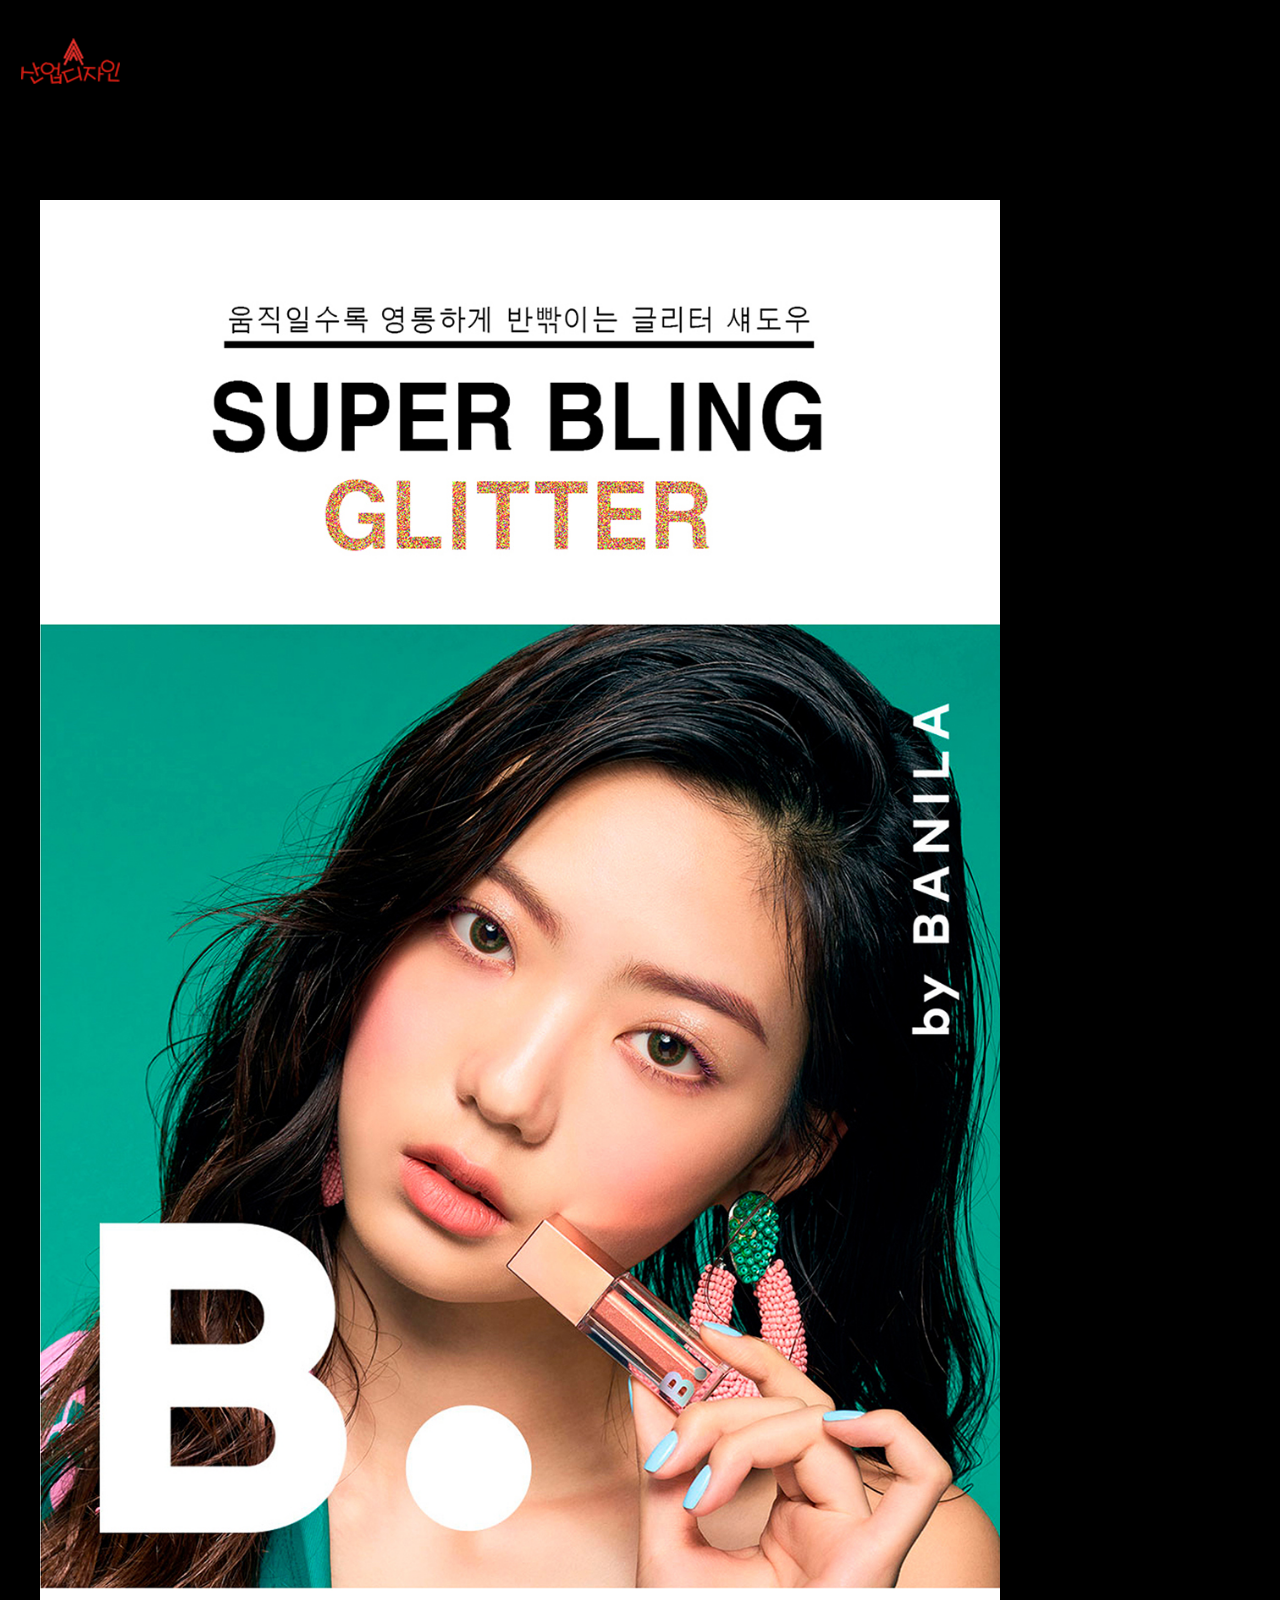
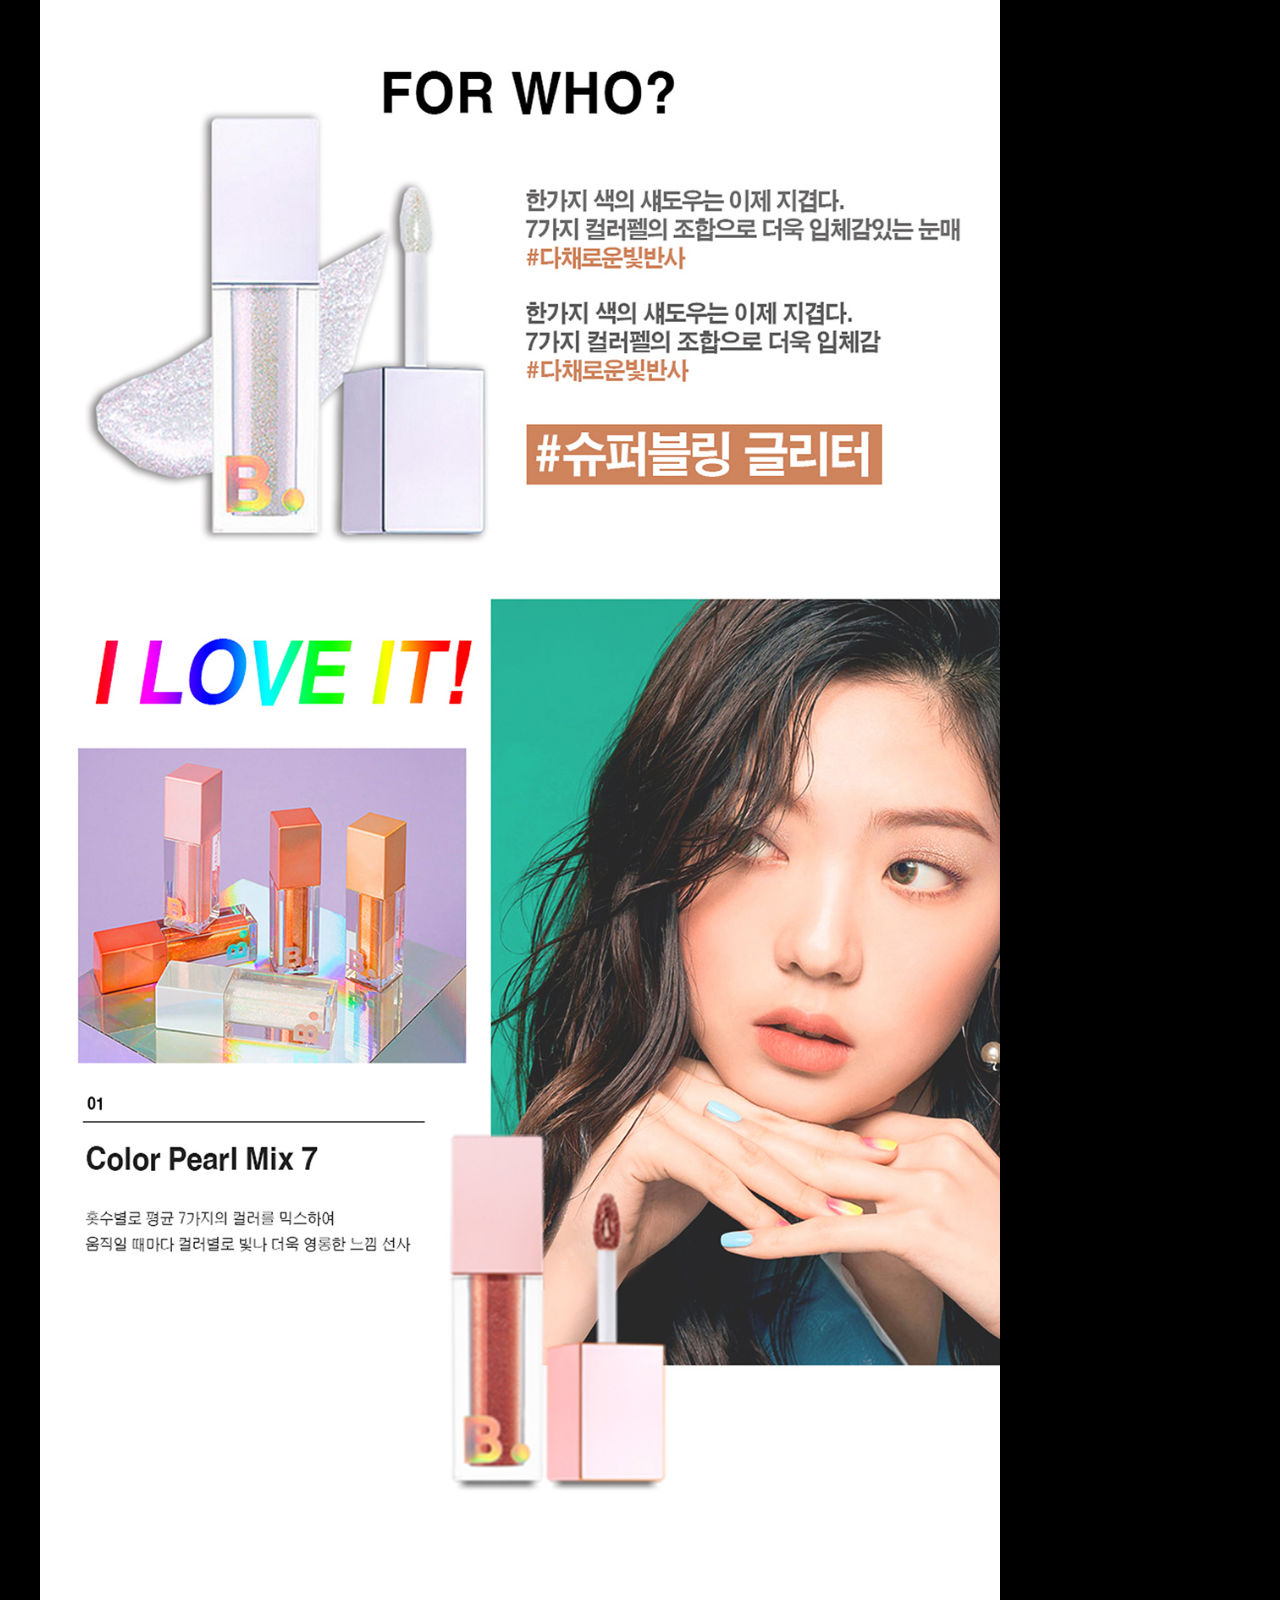
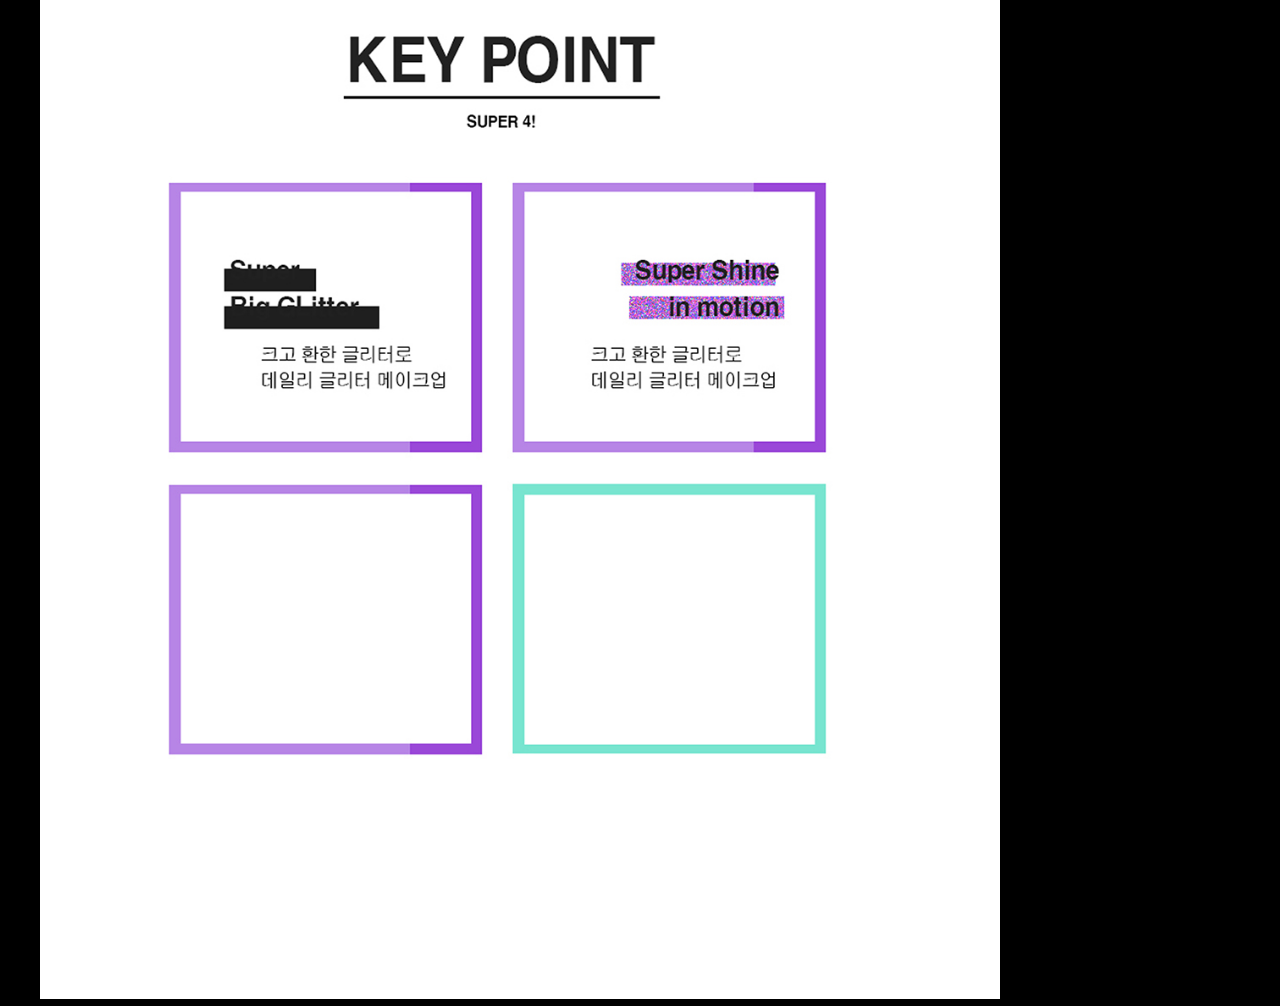
<file: decos.html>
<!DOCTYPE html>
<html lang="en">

<head>
    <meta charset="UTF-8">
    <meta http-equiv="X-UA-Compatible" content="IE=edge">
    <meta name="viewport" content="width=device-width, initial-scale=1.0">
    <title>Document</title>
    <style>
        @charset "utf-8";

        * {
            margin: 0;
            padding: 0;
        }

        a {
            text-decoration: none;
            color: inherit;
        }

        ul {
            list-style: none;
        }

        body {
            font-family: 'NanumBarunGothic', '맑은 고딕', HelveticaNeue, DroidSans, Sans-serif, Helvetica;
            font-size: 14px;
            line-height: 24px;
            background-color: #000;
        }


        /*1. 주된 메뉴를 먼저 만들어 '자식요소선택자'를 활용해 스타일을 꾸며준다!*/
        #header {
            background-color: rgb(0, 0, 0);
            position: fixed;
            top: 0;
            left: 0;
            z-index: 100;
            align-items: center;
            width: 100%; padding: 20px;
        }

        .header_inner {
            width: 1320px;
            margin: 0 auto;
            display: flex;
            justify-content: space-between;
            align-items: center;
        }


      


        .de {
            width: 1200px;
            margin: auto; padding-top: 200px;
        }

        .de img {
            width: 80%;
        }
    </style>
</head>

<body>

    <div id="header">
        <div class="header_inner">
            <h1 class="logo">
                <a href="./index.html"><img src="./images/plogo1.png"></a>
            </h1>
        </div><!--header_inner-->
    </div><!--header-->
    <div class="de">
    <img src="./images/decospafe.jpg"></div>
</body>
</html>
</file>
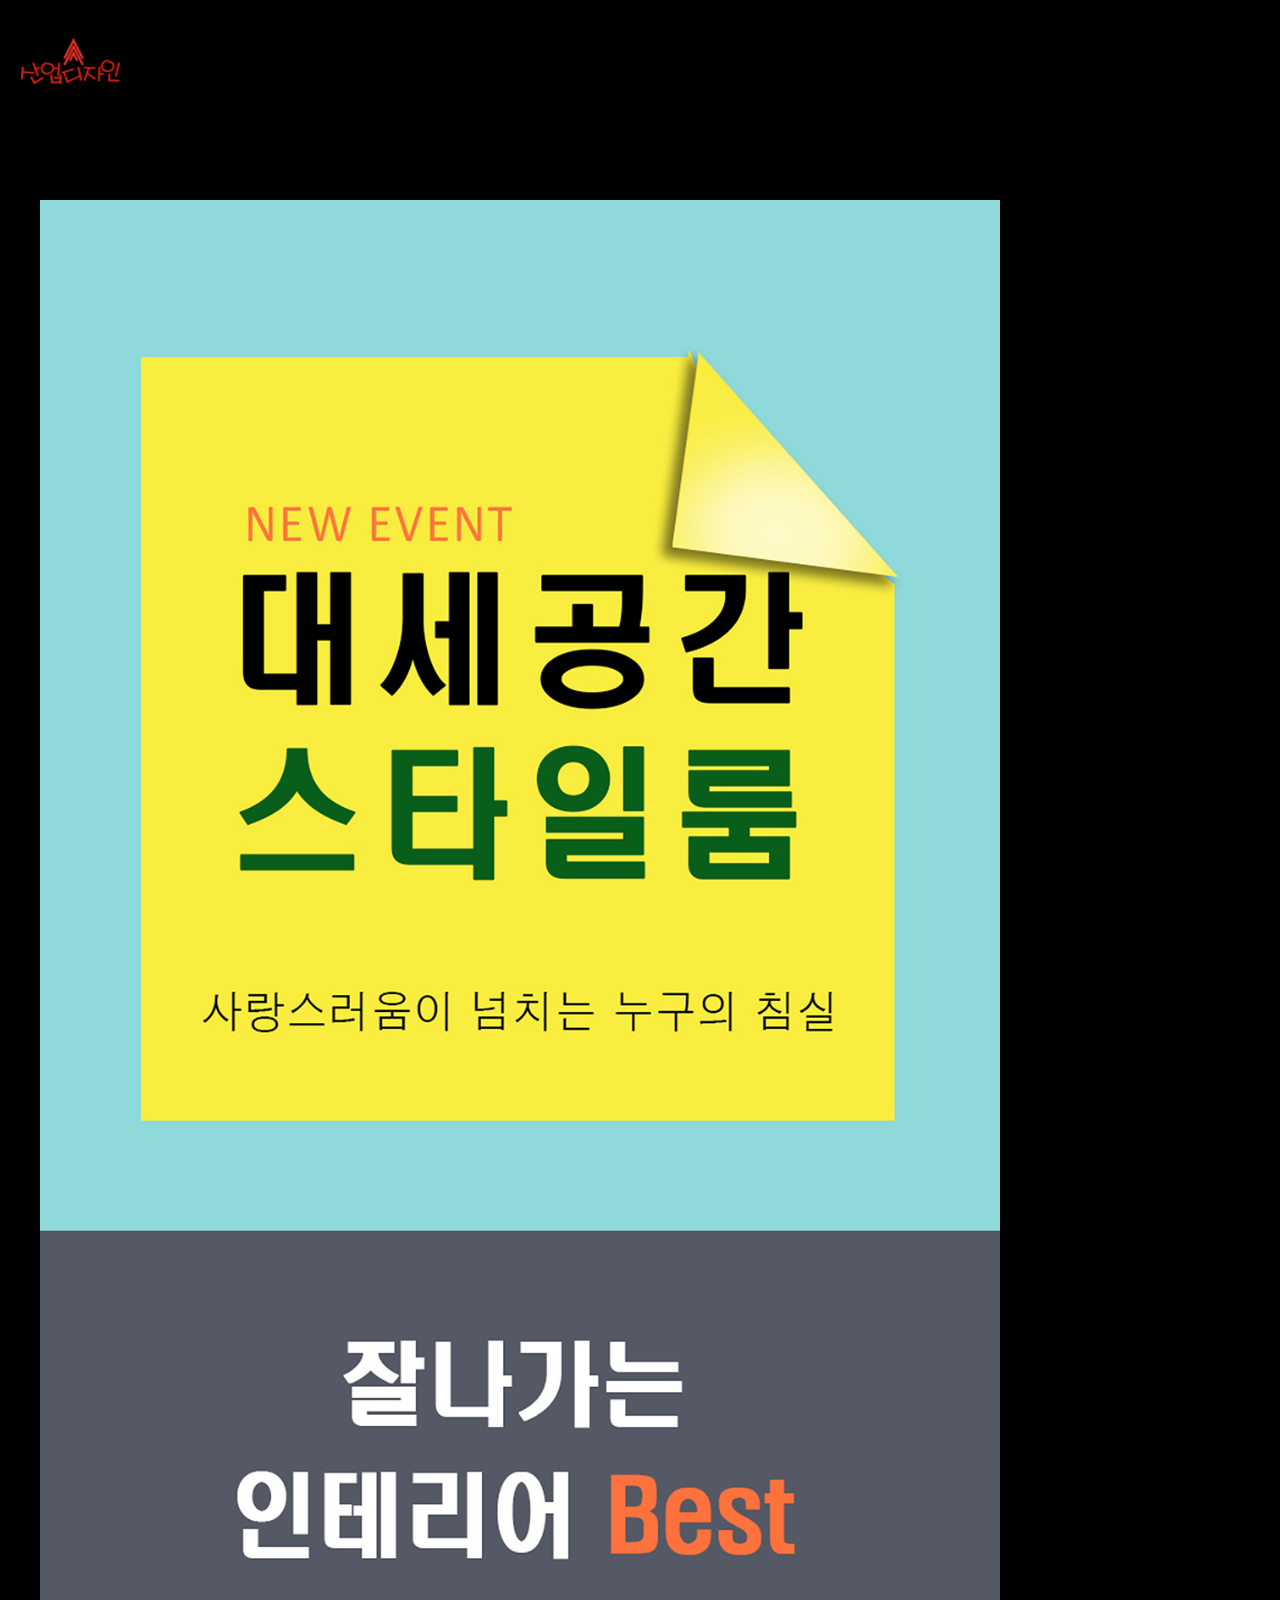
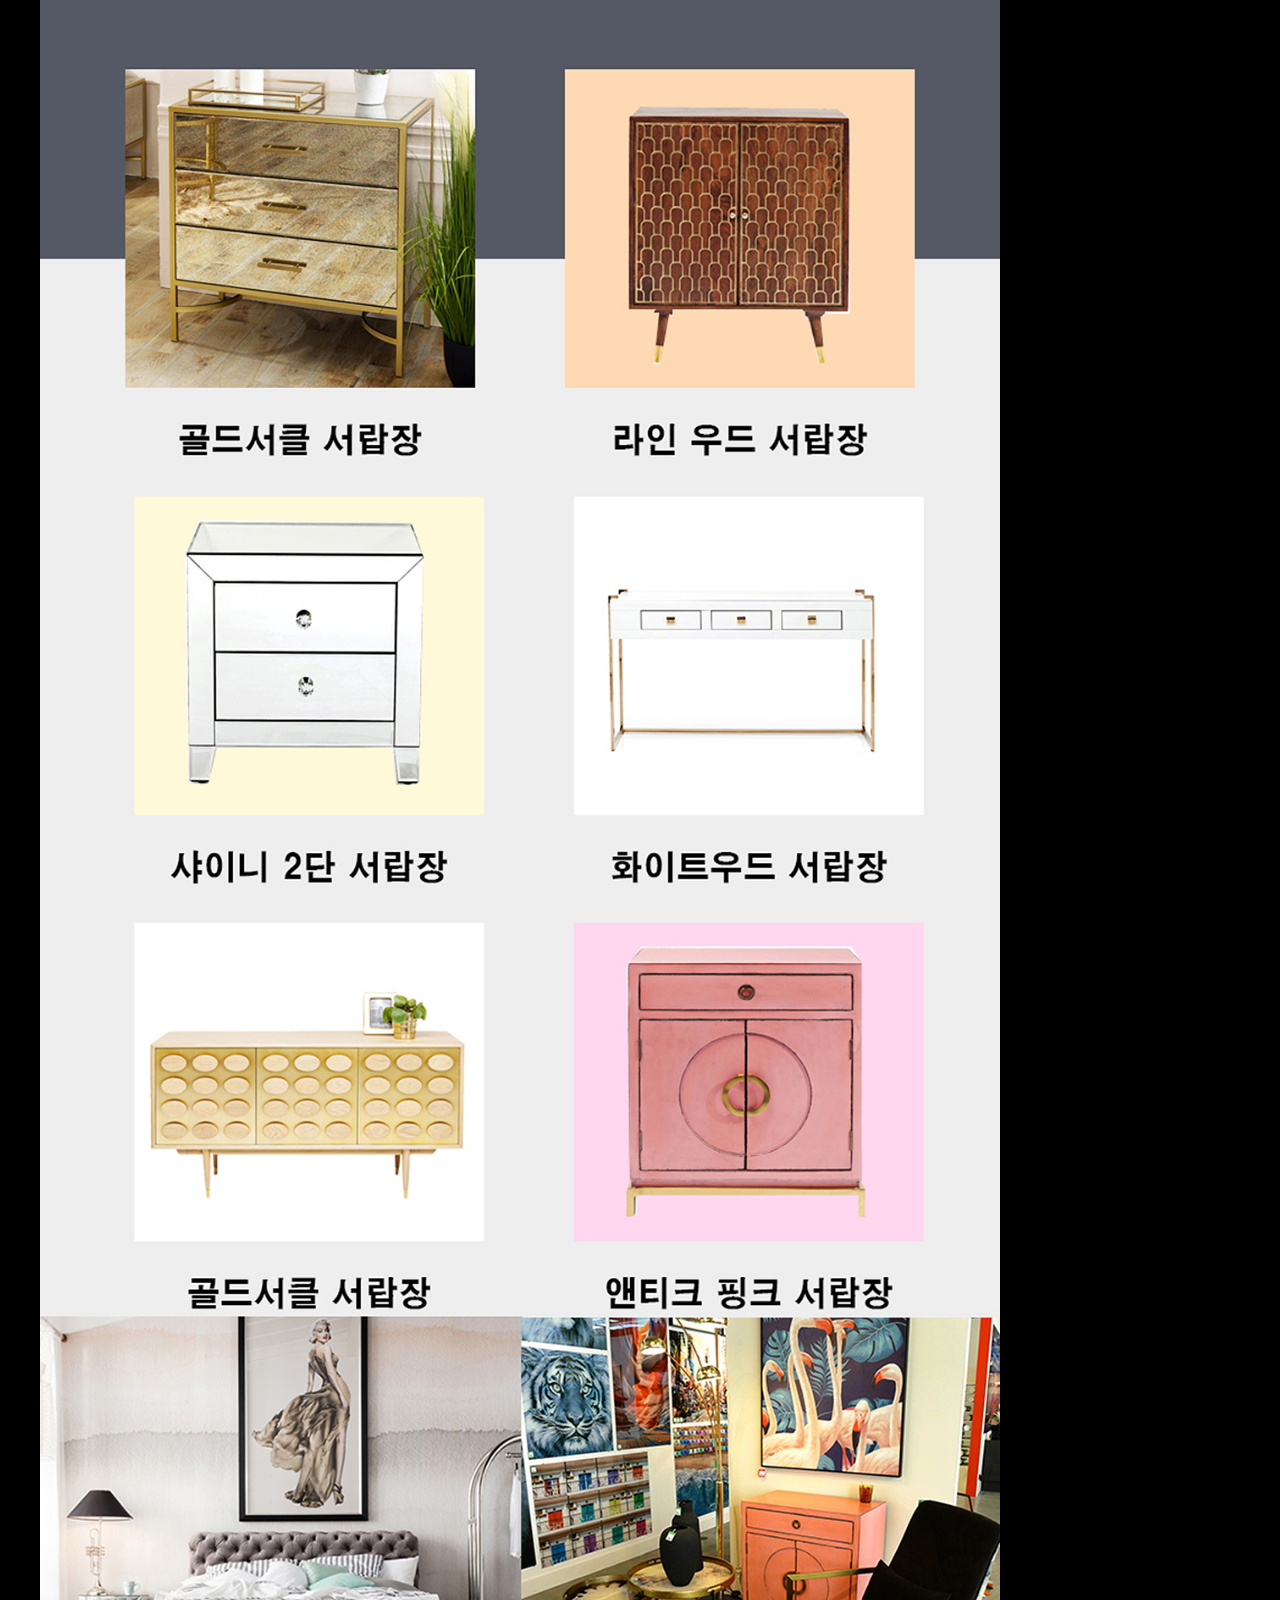
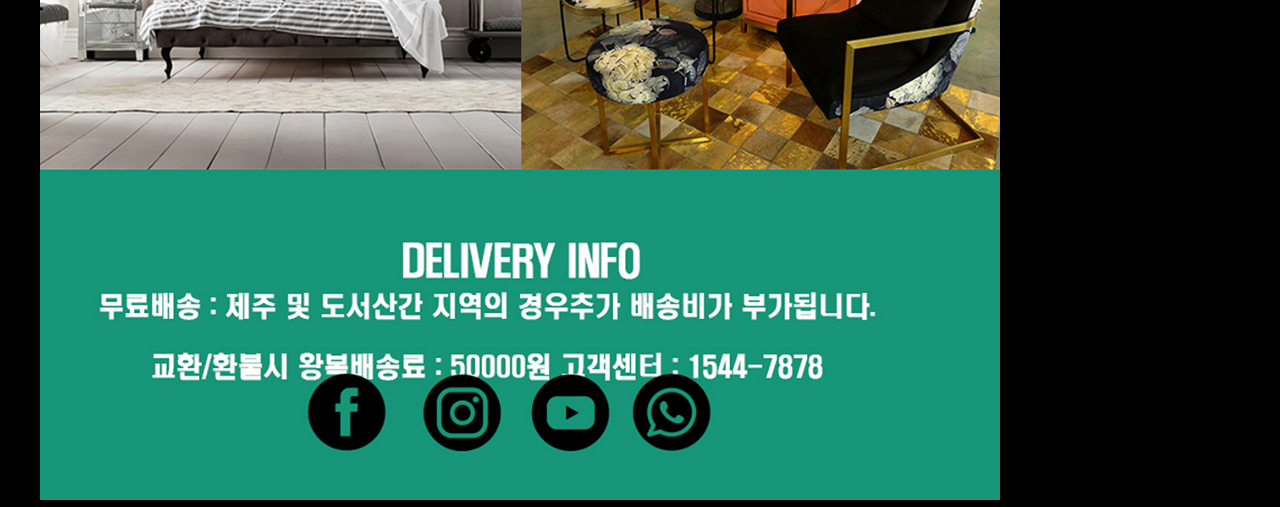
<file: deinte.html>
<!DOCTYPE html>
<html lang="en">

<head>
    <meta charset="UTF-8">
    <meta http-equiv="X-UA-Compatible" content="IE=edge">
    <meta name="viewport" content="width=device-width, initial-scale=1.0">
    <title>Document</title>
    <style>
        @charset "utf-8";

        * {
            margin: 0;
            padding: 0;
        }

        a {
            text-decoration: none;
            color: inherit;
        }

        ul {
            list-style: none;
        }

        body {
            font-family: 'NanumBarunGothic', '맑은 고딕', HelveticaNeue, DroidSans, Sans-serif, Helvetica;
            font-size: 14px;
            line-height: 24px;
            background-color: #000;
        }


        /*1. 주된 메뉴를 먼저 만들어 '자식요소선택자'를 활용해 스타일을 꾸며준다!*/
        #header {
            background-color: rgb(0, 0, 0);
            position: fixed;
            top: 0;
            left: 0;
            z-index: 100;
            align-items: center;
            width: 100%; padding: 20px;
        }

        .header_inner {
            width: 1320px;
            margin: 0 auto;
            display: flex;
            justify-content: space-between;
            align-items: center;
        }




        .de {
            width: 1200px;
            margin: auto; padding-top: 200px;
        }

        .de img {
            width: 80%;
        }
    </style>
</head>

<body>

    <div id="header">
        <div class="header_inner">
            <h1 class="logo">
                <a href="./index.html"><img src="./images/plogo1.png"></a>
            </h1>
        </div><!--header_inner-->
    </div><!--header-->
    <div class="de">
        <img src="./images/deinterpage.jpg">
    </div>
</body>

</html>
</file>
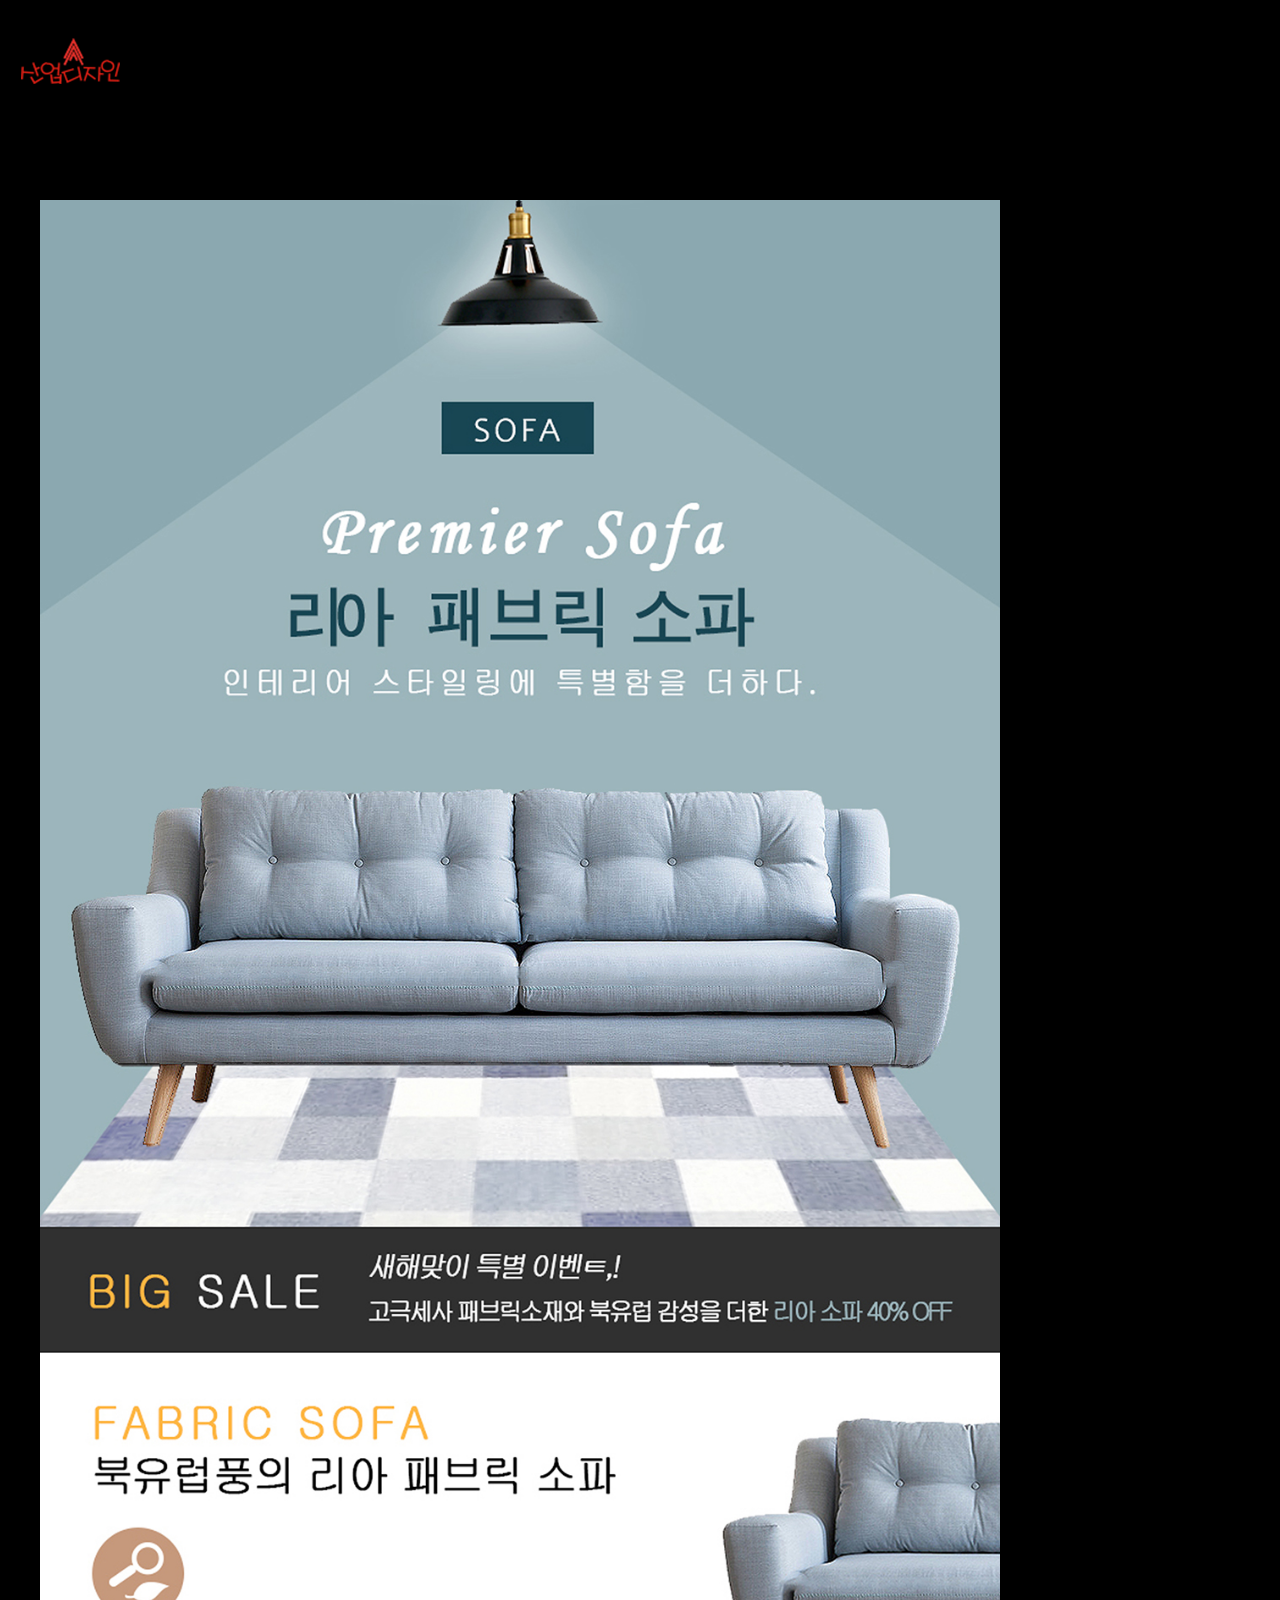
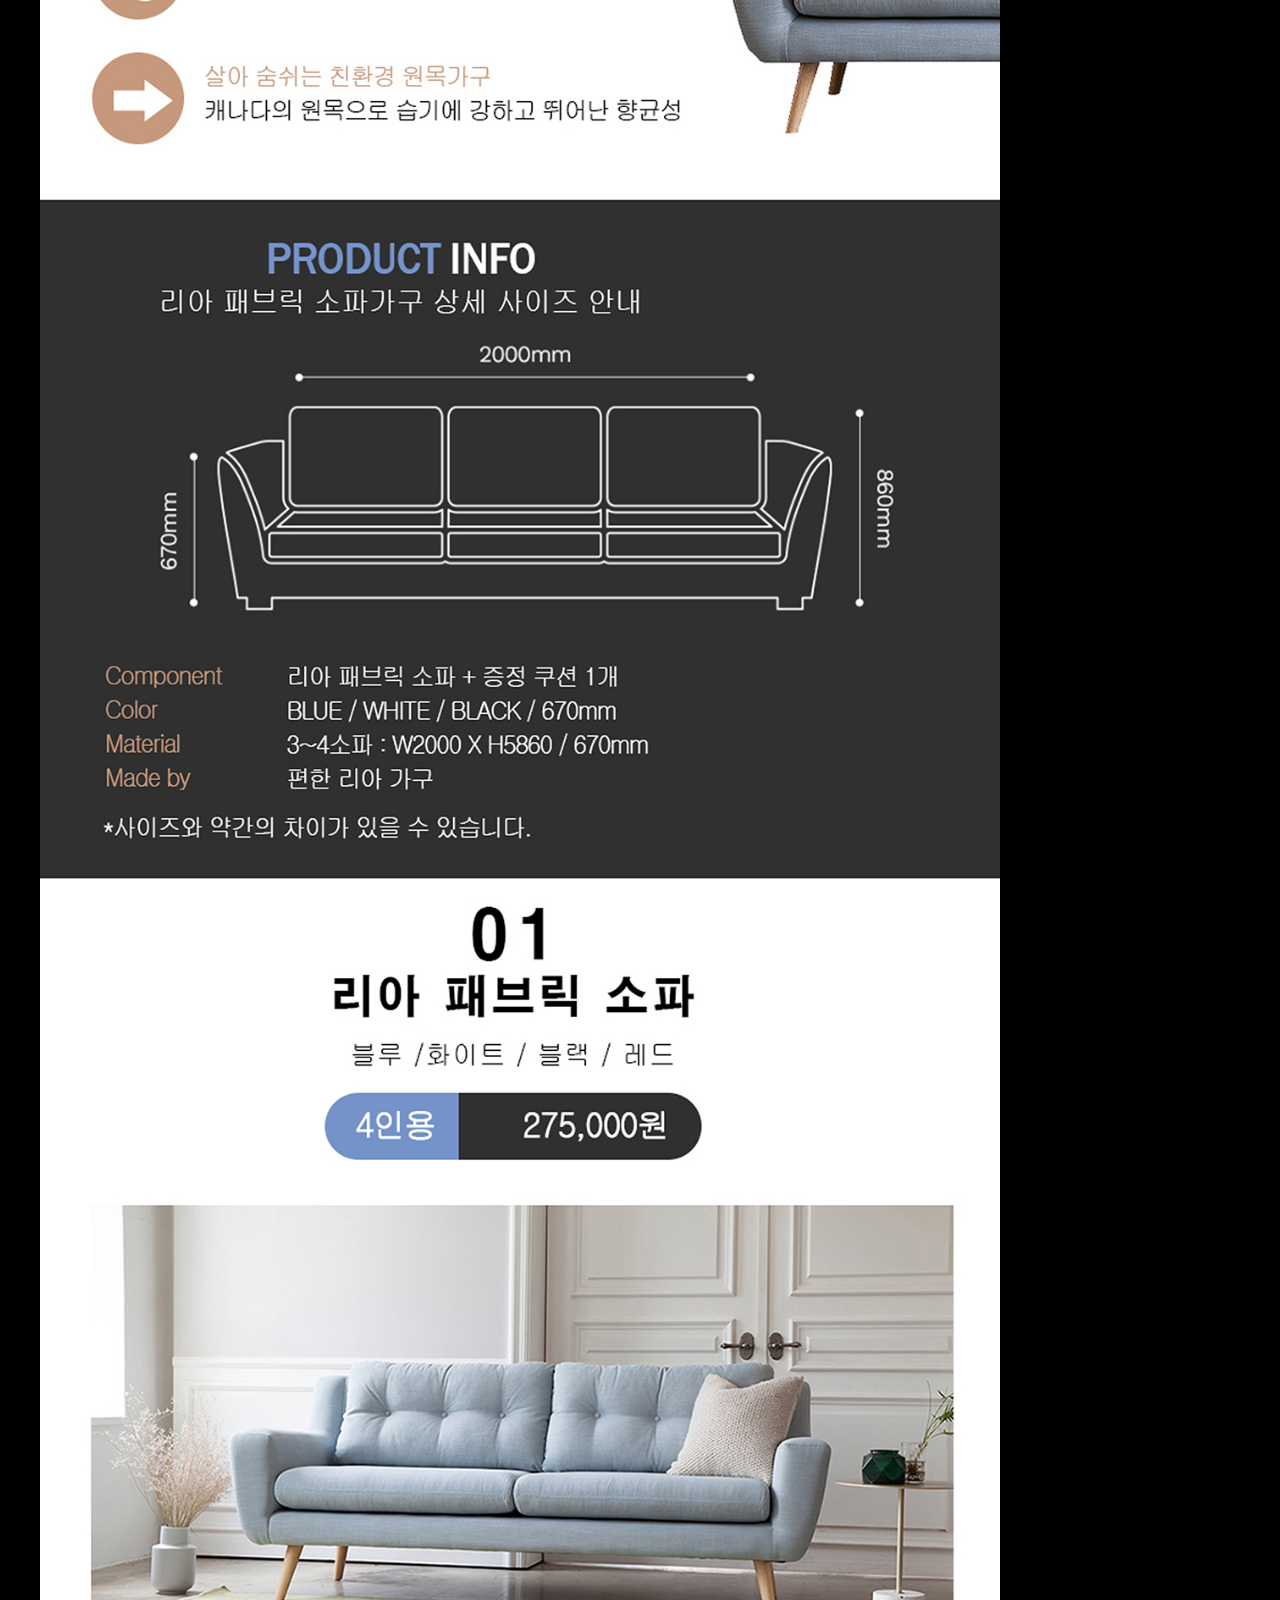
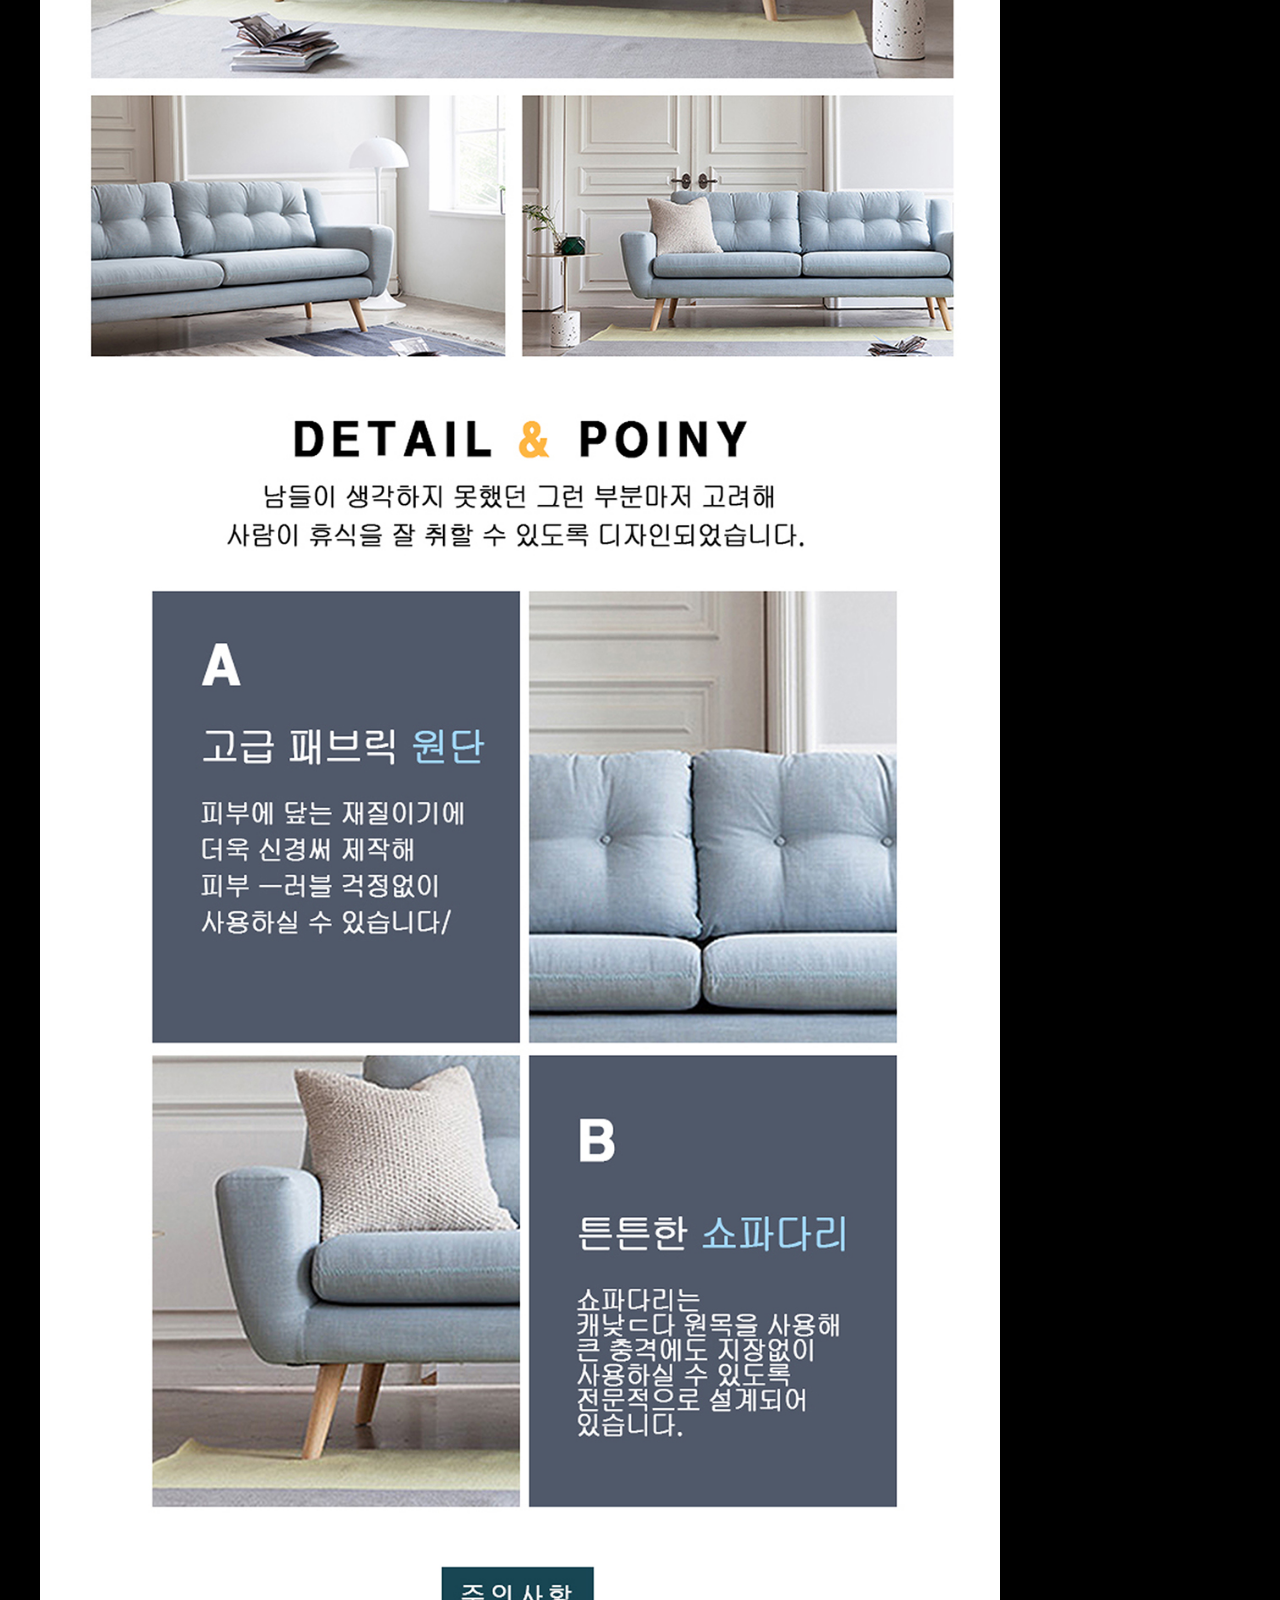
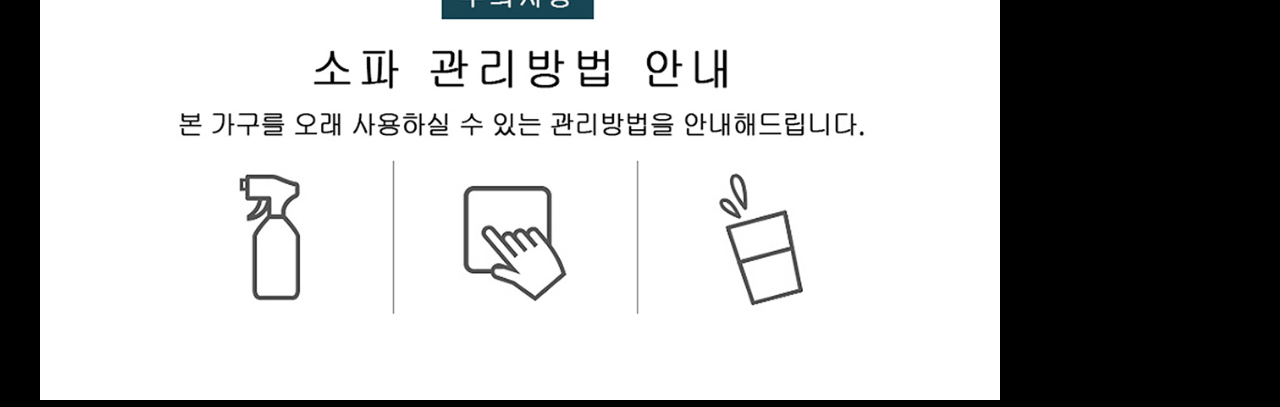
<file: desofa.html>
<!DOCTYPE html>
<html lang="en">

<head>
    <meta charset="UTF-8">
    <meta http-equiv="X-UA-Compatible" content="IE=edge">
    <meta name="viewport" content="width=device-width, initial-scale=1.0">
    <title>Document</title>
    <style>
        @charset "utf-8";

        * {
            margin: 0;
            padding: 0;
        }

        a {
            text-decoration: none;
            color: inherit;
        }

        ul {
            list-style: none;
        }

        body {
            font-family: 'NanumBarunGothic', '맑은 고딕', HelveticaNeue, DroidSans, Sans-serif, Helvetica;
            font-size: 14px;
            line-height: 24px;
            background-color: #000;
        }


        /*1. 주된 메뉴를 먼저 만들어 '자식요소선택자'를 활용해 스타일을 꾸며준다!*/
        #header {
            background-color: rgb(0, 0, 0);
            position: fixed;
            top: 0;
            left: 0;
            z-index: 100;
            align-items: center;
            width: 100%; padding: 20px;
        }

        .header_inner {
            width: 1320px;
            margin: 0 auto;
            display: flex;
            justify-content: space-between;
            align-items: center;
        }




        .de {
            width: 1200px;
            margin: auto; padding-top: 200px;
        }

        .de img {
            width: 80%;
        }
    </style>
</head>

<body>

    <div id="header">
        <div class="header_inner">
            <h1 class="logo">
                <a href="./index.html"><img src="./images/plogo1.png"></a>
            </h1>
        </div><!--header_inner-->
    </div><!--header-->
    <div class="de">
        <img src="./images/desofapage.jpg">
    </div>
</body>

</html>
</file>
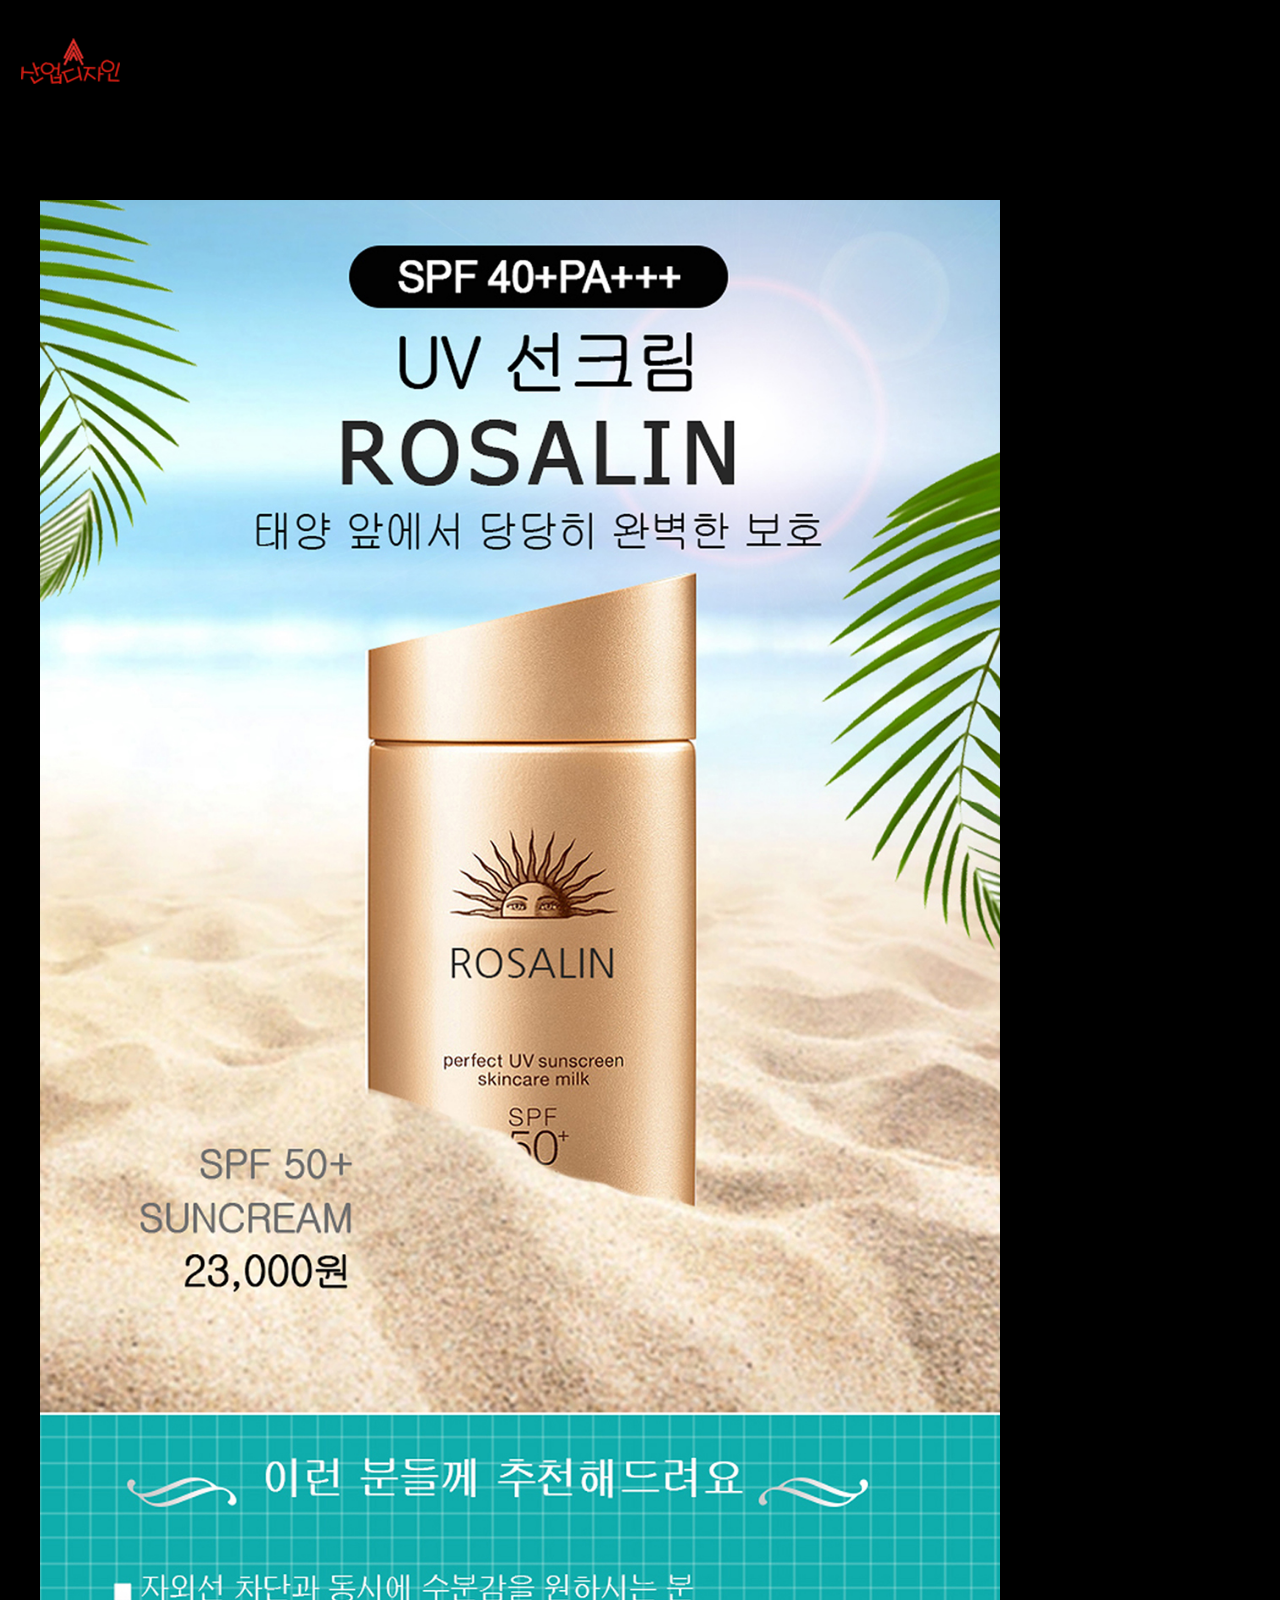
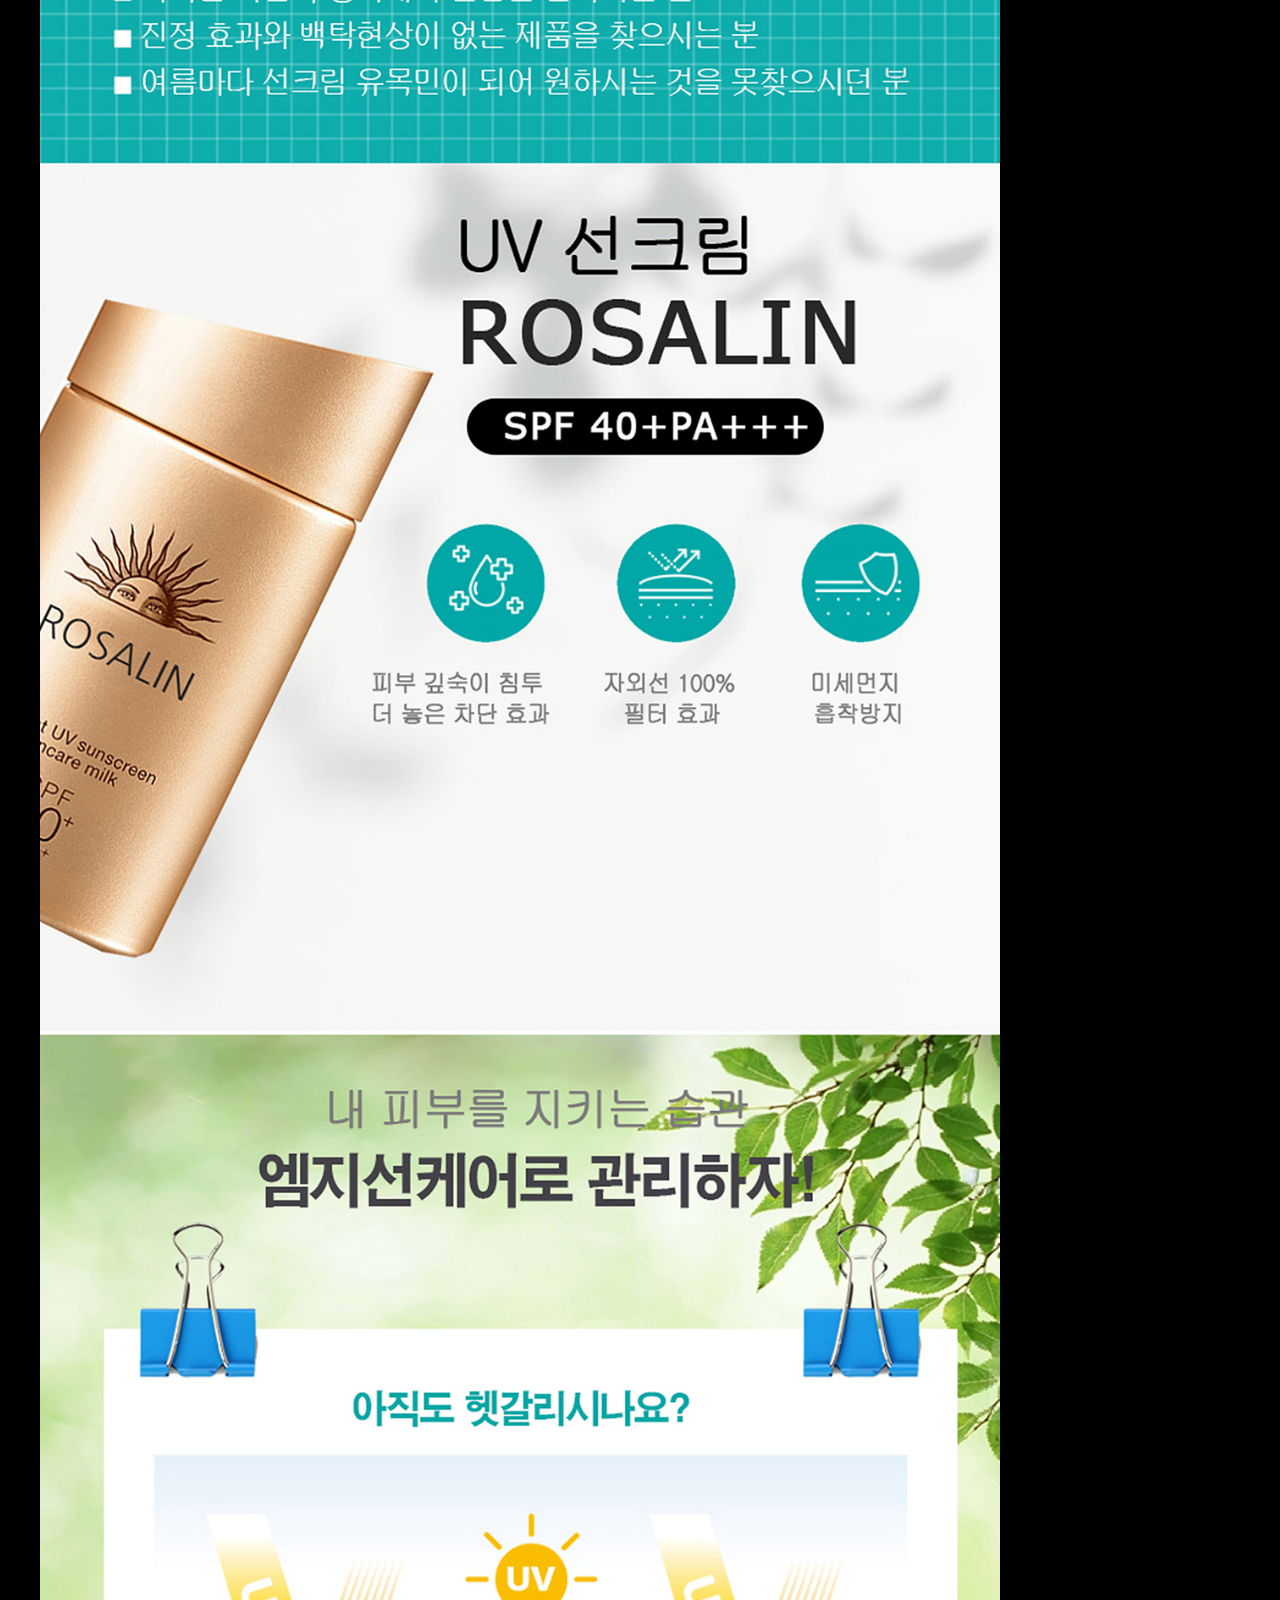
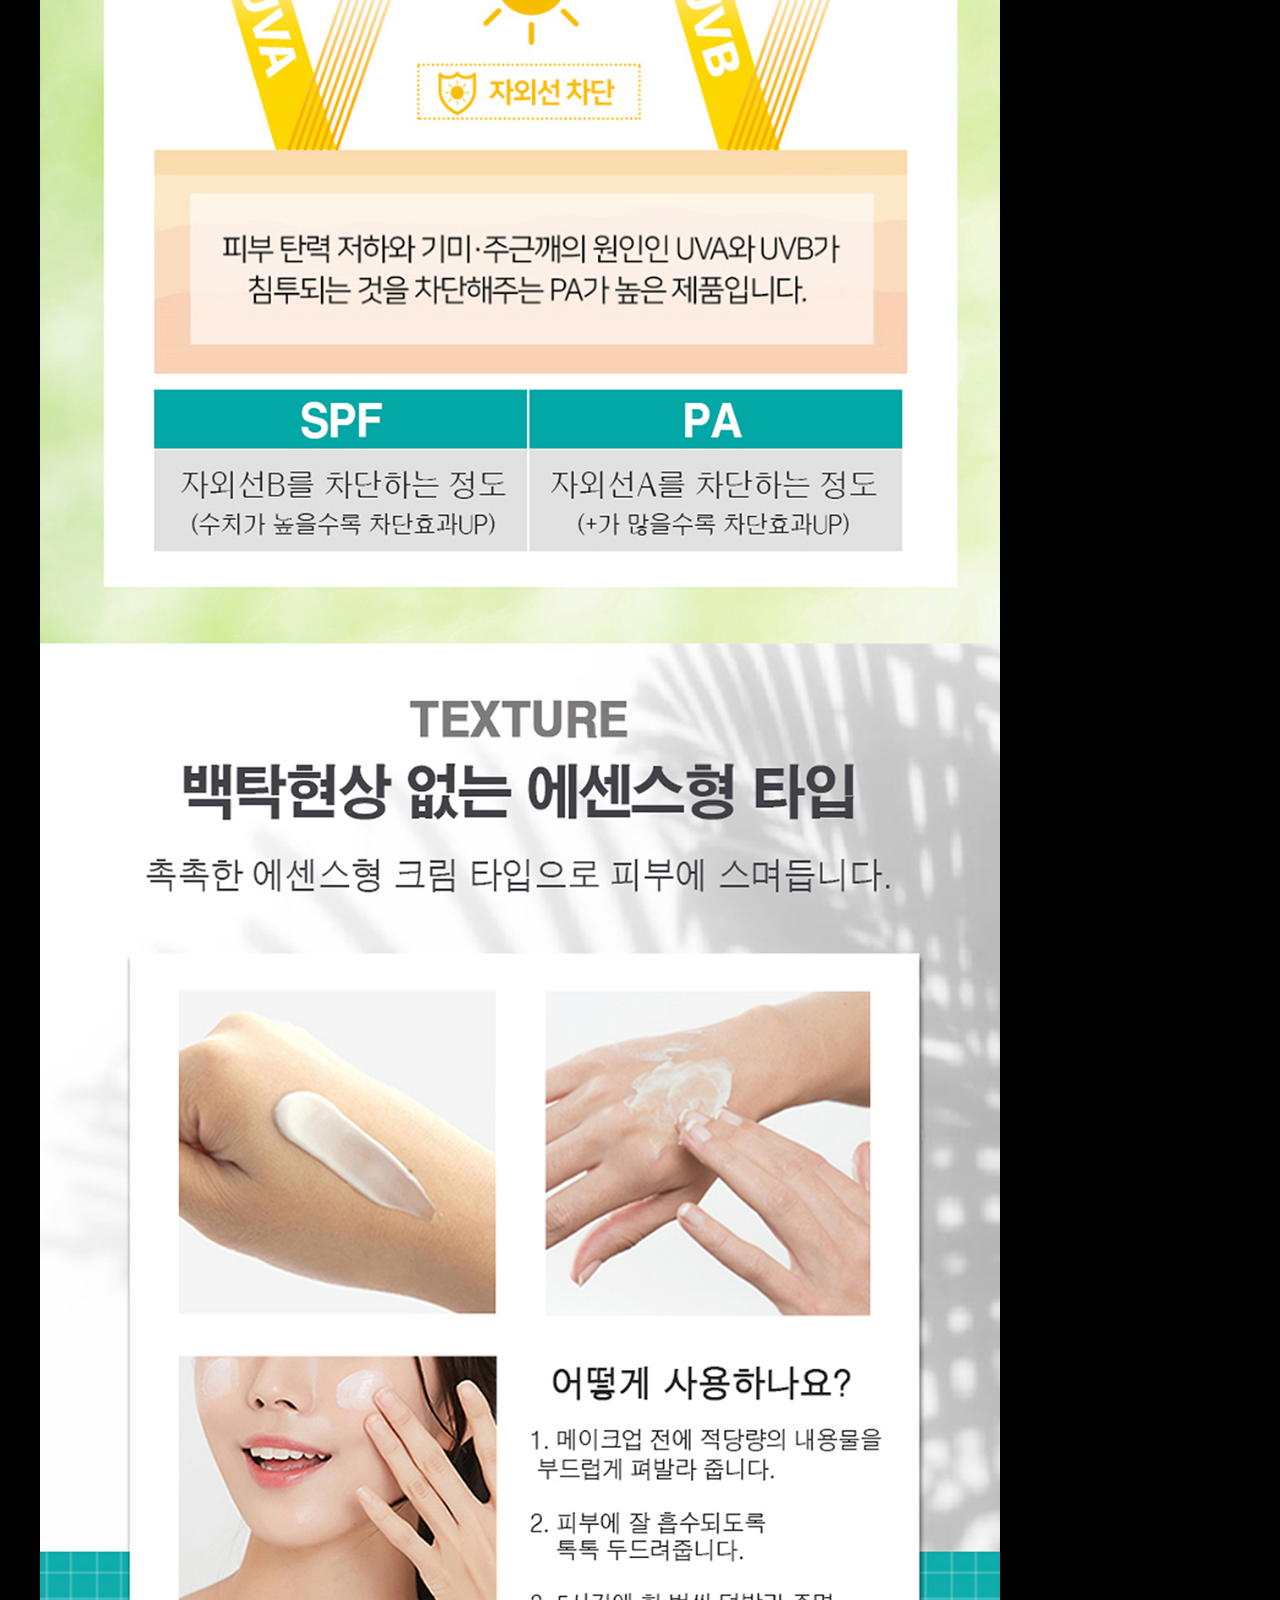
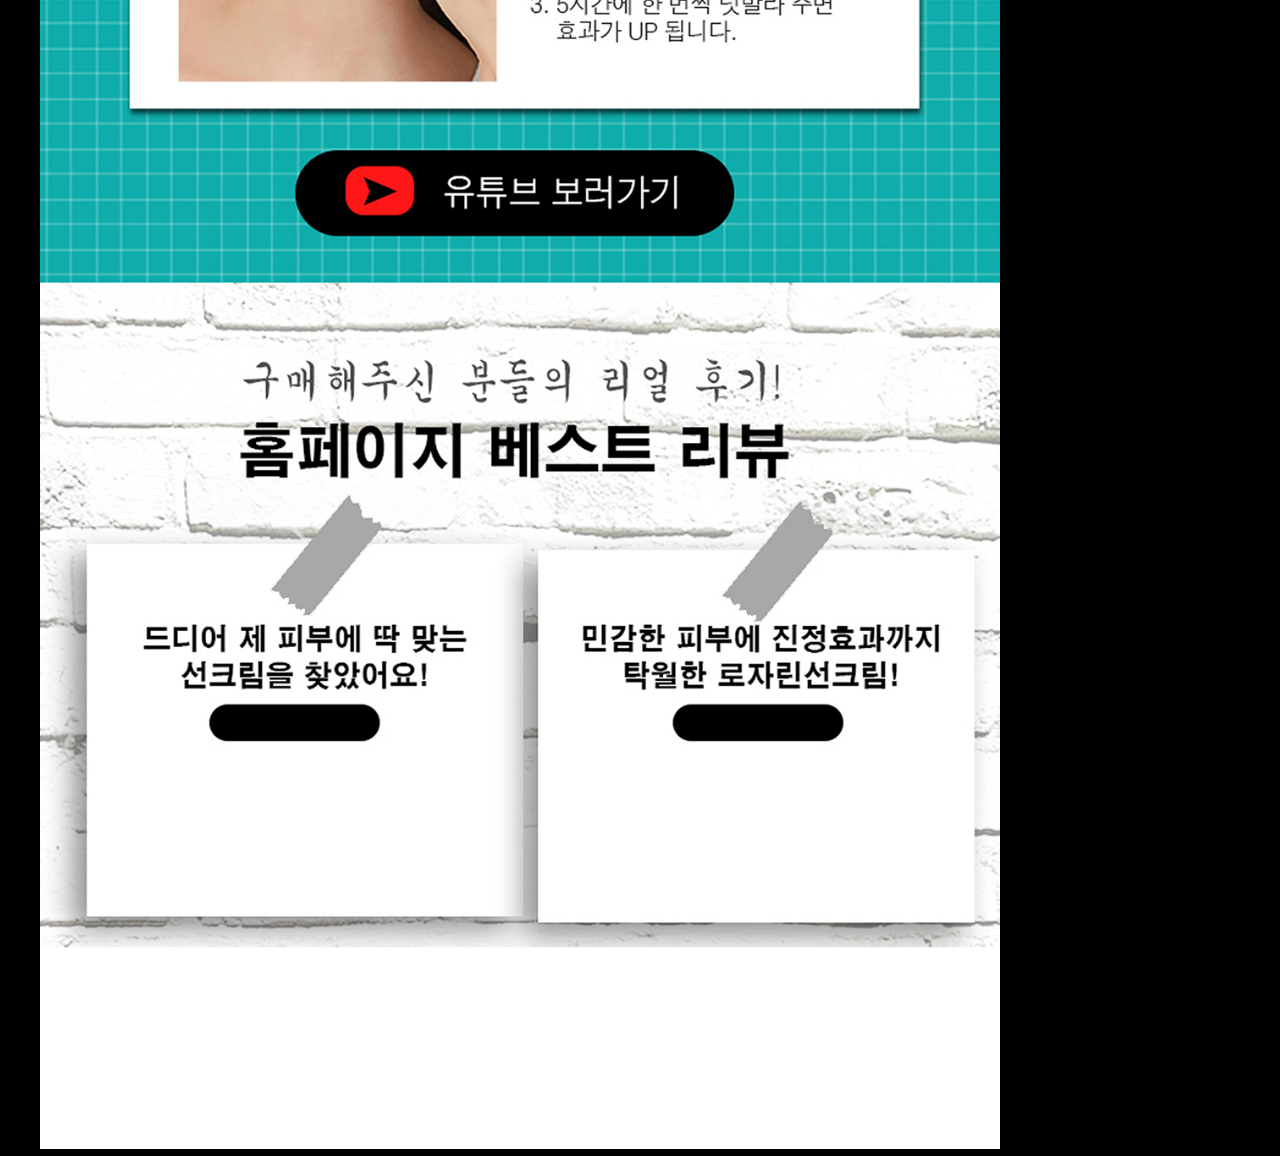
<file: desun.html>
<!DOCTYPE html>
<html lang="en">
<head>
    <meta charset="UTF-8">
    <meta http-equiv="X-UA-Compatible" content="IE=edge">
    <meta name="viewport" content="width=device-width, initial-scale=1.0">
    <title>Document</title>
    <style>
        @charset "utf-8";

        * {
            margin: 0;
            padding: 0;
        }

        a {
            text-decoration: none;
            color: inherit;
        }

        ul {
            list-style: none;
        }

        body {
            font-family: 'NanumBarunGothic', '맑은 고딕', HelveticaNeue, DroidSans, Sans-serif, Helvetica;
            font-size: 14px;
            line-height: 24px; background-color: #000;
        }


/*1. 주된 메뉴를 먼저 만들어 '자식요소선택자'를 활용해 스타일을 꾸며준다!*/
        #header {
            background-color: rgb(0, 0, 0);
            position: fixed;
            top: 0;
            left: 0;
            z-index: 100;
            align-items: center;
            width: 100%; padding: 20px;
        }

        .header_inner {
            width: 1320px;
            margin: 0 auto;
            display: flex;
            justify-content: space-between;
            align-items: center;
        }

        
        



        .de {
            width: 1200px;
            margin: auto; padding-top: 200px;
        }

        .de img {
            width: 80%;
        }
    </style>
</head>

<body>

<div id="header">
    <div class="header_inner">
        <h1 class="logo">
            <a href="./index.html"><img src="./images/plogo1.png"></a>
        </h1>
    </div><!--header_inner-->
</div><!--header-->


    <div class="de">
        <img src="./images/desunpage.jpg">
    </div>
</body>
</html>
</file>
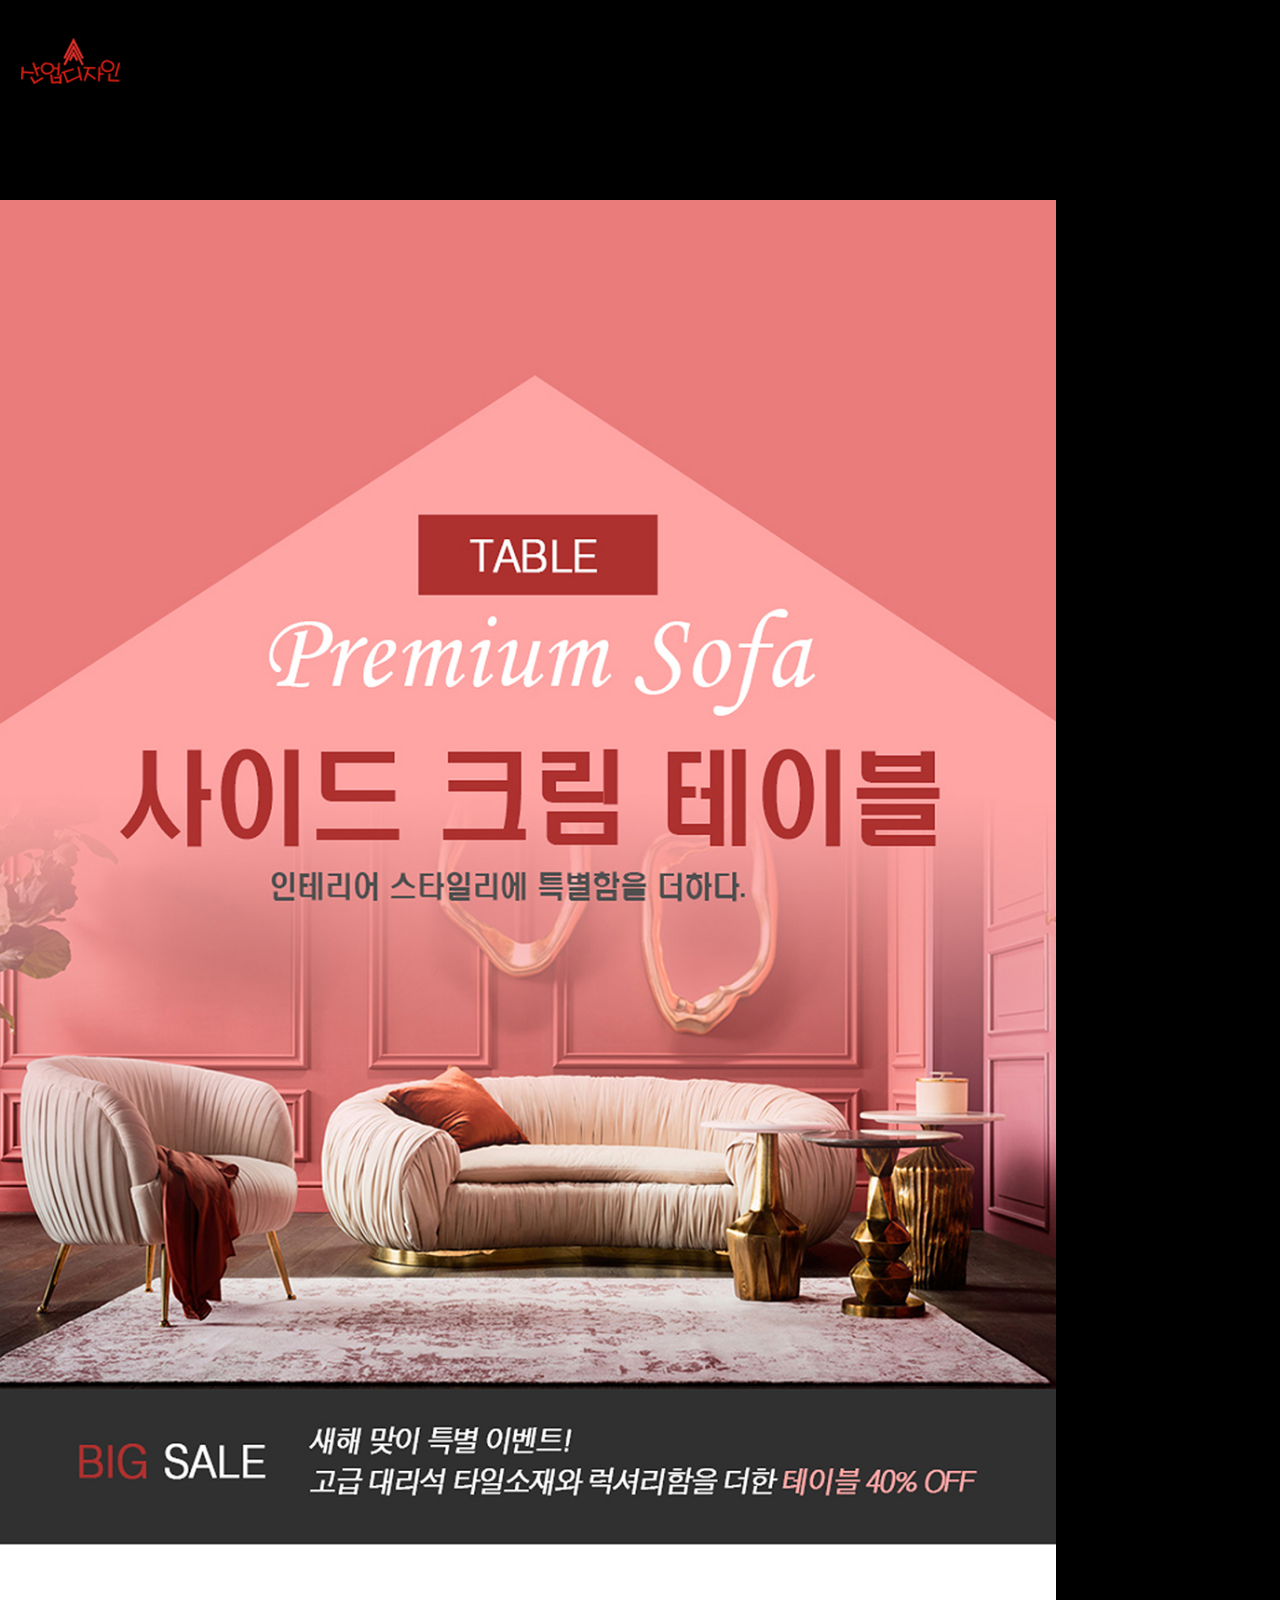
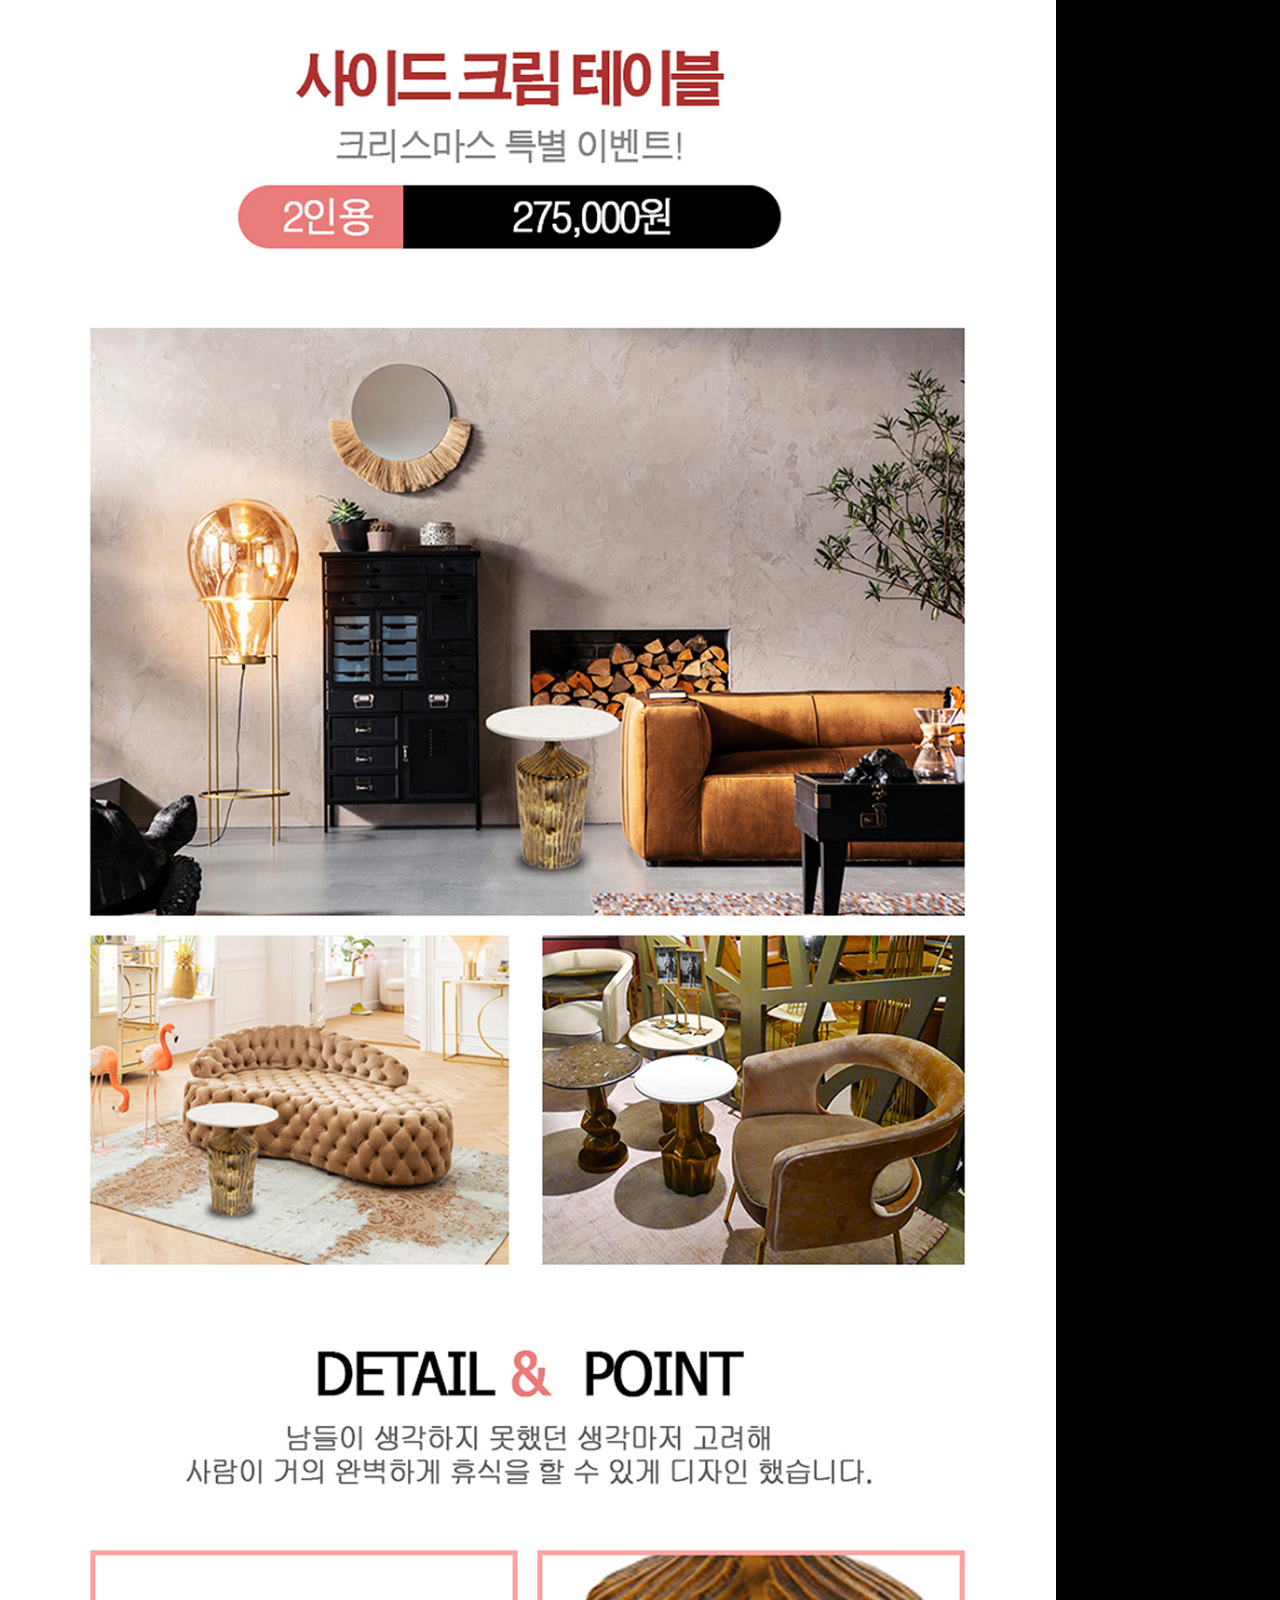
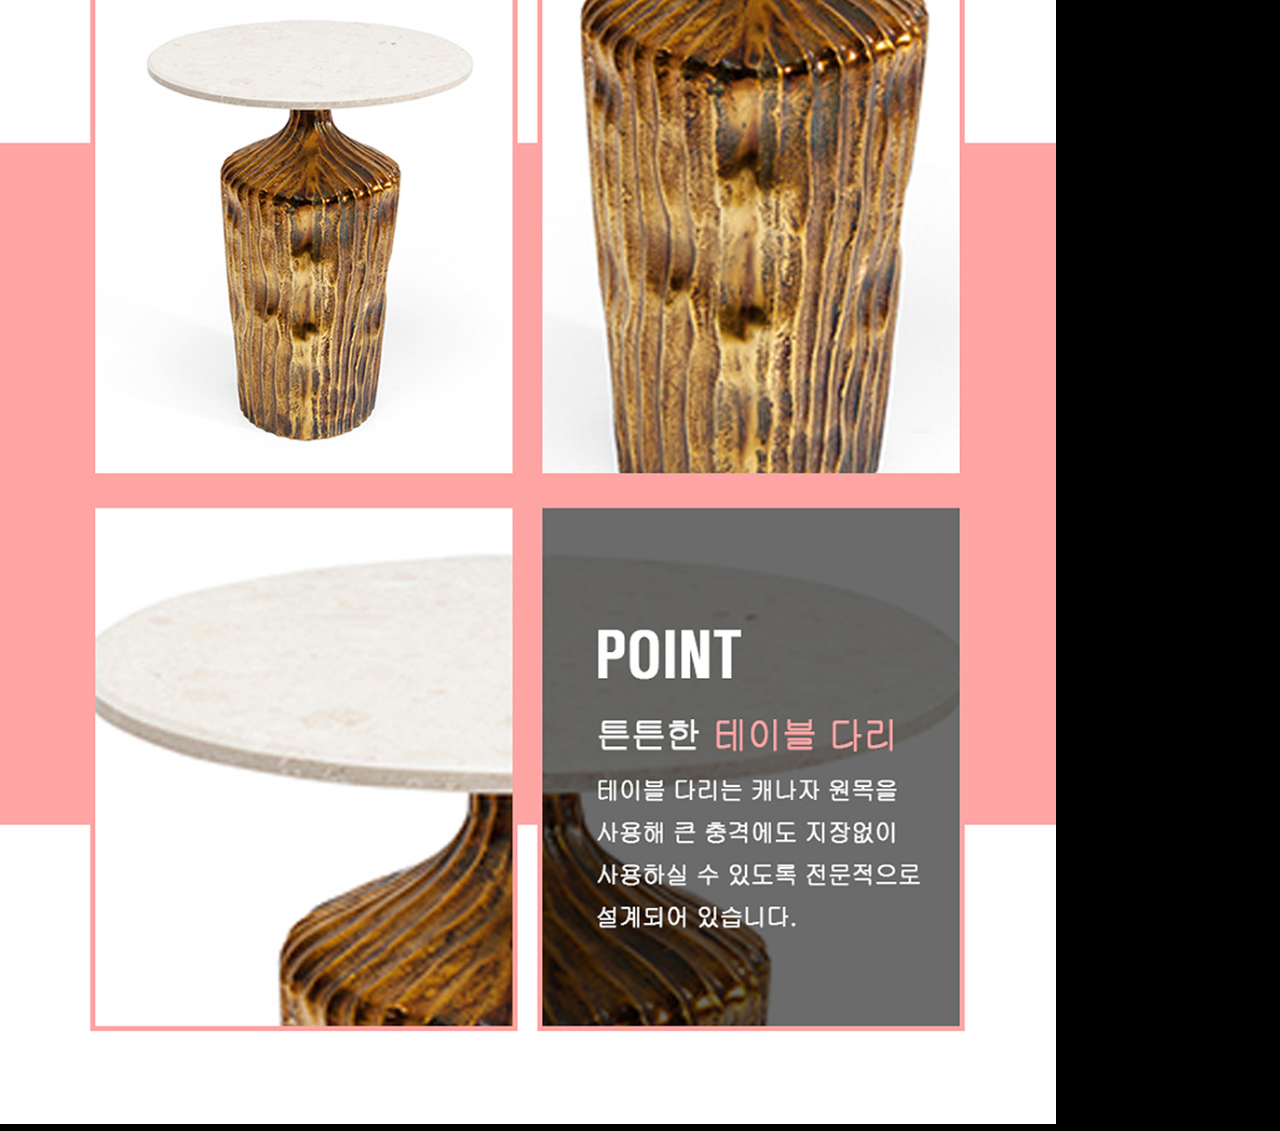
<file: detable.html>
<!DOCTYPE html>
<html lang="en">

<head>
    <meta charset="UTF-8">
    <meta http-equiv="X-UA-Compatible" content="IE=edge">
    <meta name="viewport" content="width=device-width, initial-scale=1.0">
    <title>Document</title>
    <style>
        @charset "utf-8";

        * {
            margin: 0;
            padding: 0;
        }

        a {
            text-decoration: none;
            color: inherit;
        }

        ul {
            list-style: none;
        }

        body {
            font-family: 'NanumBarunGothic', '맑은 고딕', HelveticaNeue, DroidSans, Sans-serif, Helvetica;
            font-size: 14px;
            line-height: 24px;
            background-color: #000;
        }


        /*1. 주된 메뉴를 먼저 만들어 '자식요소선택자'를 활용해 스타일을 꾸며준다!*/
        #header {
            background-color: rgb(0, 0, 0);
            position: fixed;
            top: 0;
            left: 0;
            z-index: 100;
            align-items: center;
            width: 100%; padding: 20px;
        }

        .header_inner {
            width: 1320px;
            margin: 0 auto;
            display: flex;
            justify-content: space-between;
            align-items: center;
        }


     


        .de {width: 1320px; 
            margin: auto; padding-top: 200px;
        }

        .de img {width: 80%;
        }
    </style>
</head>

<body>

    <div id="header">
        <div class="header_inner">
            <h1 class="logo">
                <a href="./index.html"><img src="./images/plogo1.png"></a>
            </h1>
        </div><!--header_inner-->
    </div><!--header-->
    <div class="de">
        <img src="./images/detablepage.jpg">
    </div>
</body>

</html>
</file>
